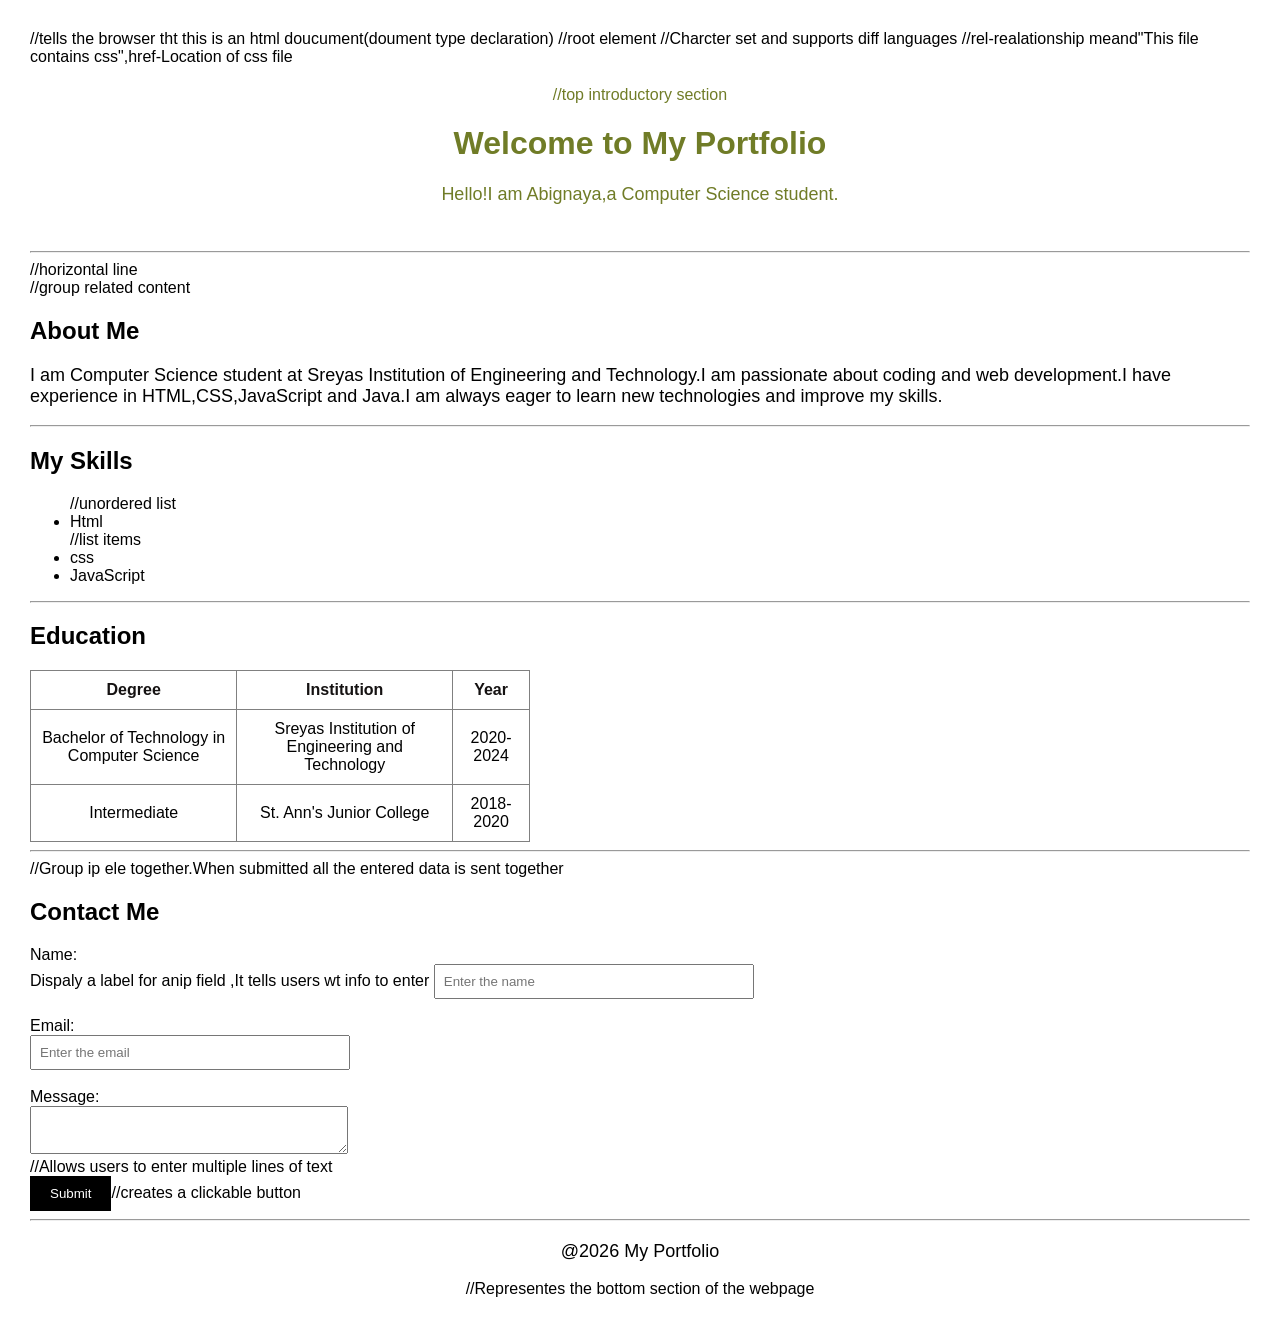
<file: index.html>
<!DOCTYPE html>//tells the browser tht this is an html doucument(doument type declaration)
<html lang="en">//root element
<head>
    <meta charset="UTF-8">//Charcter set and supports diff languages
    <meta name="viewport" content="width=device-width, initial-scale=1.0">
    <title>MY PORTFOLIO</title>
    <link rel="stylesheet" href="style.css">//rel-realationship meand"This file contains css",href-Location of css file
</head>
<body>
    <!--Header Section-->
       <header>//top introductory section
        <h1>Welcome to My Portfolio</h1>
        <p>Hello!I am Abignaya,a Computer Science student.</p>
       </header>
       <hr>//horizontal line
       <section>//group related content
        <h1>About Me </h1>
        <p>
            I am Computer Science student at Sreyas Institution of Engineering and Technology.I am passionate about coding and web development.I have experience in HTML,CSS,JavaScript and Java.I am always eager to learn new technologies and improve my skills.
        </p>
       </section>
       <hr>
       <section>
        <h1>My Skills</h1>
           <ul>//unordered list
            <li>Html</li>//list items
            <li>css</li>
            <li>JavaScript</li>
           </ul>
       </section>
       <hr>
       <section>
        <h2>Education</h2>
           <table border="1">
            <tr>
                <th>Degree</th>
                <th>Institution</th>
                <th>Year</th>
            </tr>
            <tr>
                <td>Bachelor of Technology in Computer Science</td>
                <td>Sreyas Institution of Engineering and Technology</td>
                <td>2020-2024</td>
            </tr>
            <tr>
                <td>Intermediate</td>
                <td>St. Ann's Junior College</td>
                <td>2018-2020</td>
            </tr>
        </table>
       </section>
       <hr>
       <section>
        <form>//Group ip ele together.When submitted all the entered data is sent together
        <h2>Contact Me</h2>
        <label>Name:</label><br>Dispaly a label for anip field ,It tells users wt info to enter
        <input type="text" placeholder="Enter the name"><br>
        <br>
        <label>Email:</label><br>
        <input type="text" placeholder="Enter the email"><br>
        <br>
        <label>Message:</label><br>
        <textarea row="1" col="30"></textarea><br>//Allows users to enter multiple lines of text
        <br>
        <button type="Submit">Submit</button>//creates a clickable button
        </form>
       </section>
       <hr>
       <footer>
        <p>@2026 My Portfolio</p>//Representes the bottom section of the webpage
       </footer>
    </body>
</html>
</file>
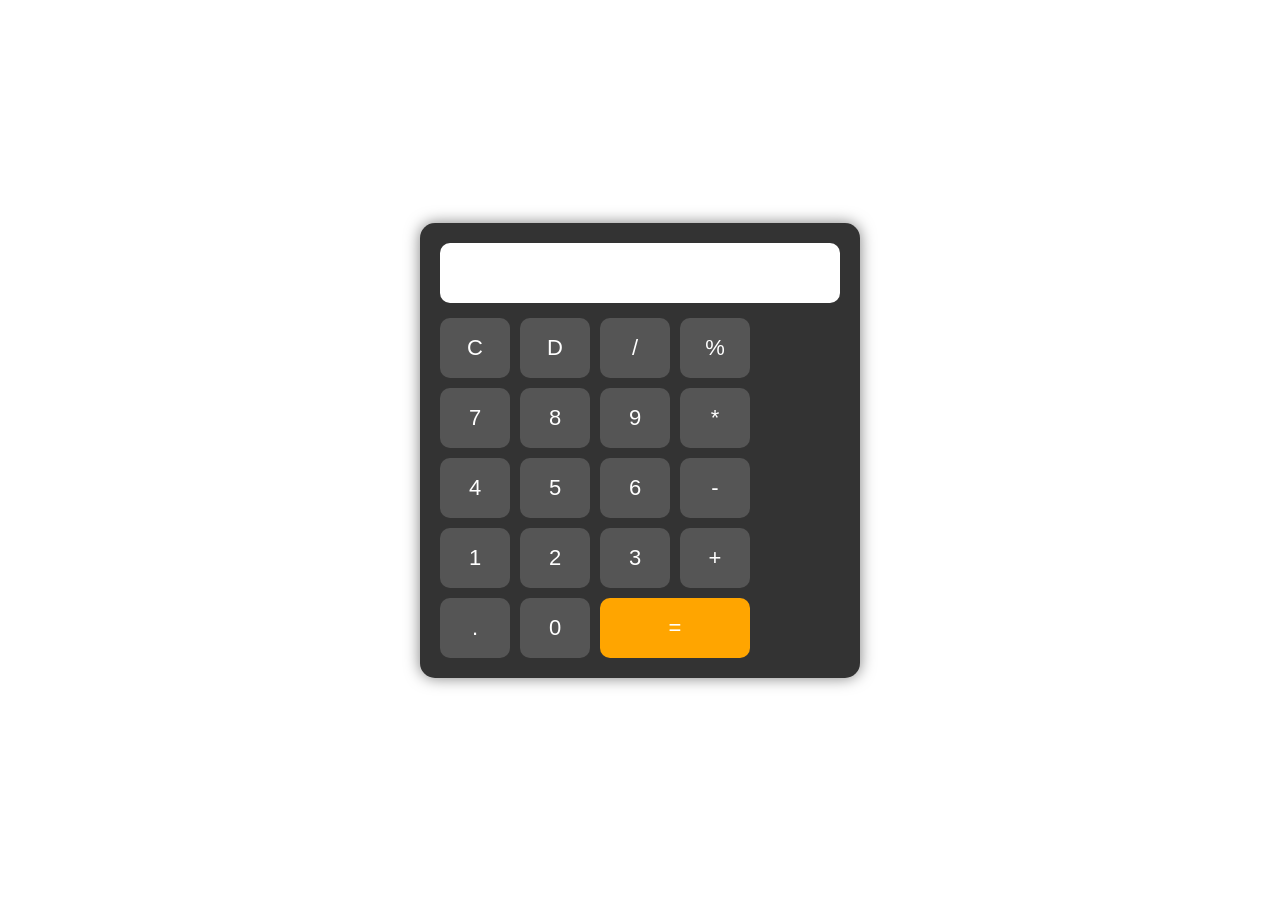
<file: day1(html)/cal.html>
<!DOCTYPE html>
<html lang="en">
<head>
    <meta charset="UTF-8">
    <meta name="viewport" content="width=device-width, initial-scale=1.0">
    <title>Calculator</title>
    <link rel="stylesheet" href="../day2(css),day3/cal.css">
</head>
<body>
    <div class="calculator">
        <input type="text" id="display" readonly>
     <div class="buttons">
        <button onclick="clearScreen()">C</button>
        <button onclick="Delete()">D</button>
        <button onclick="insert('/')">/</button>
        <button onclick="insert('%')">%</button>
        <br>

        <button onclick="insert('7')">7</button>
        <button onclick="insert('8')">8</button>
        <button onclick="insert('9')">9</button>
        <button onclick="insert('*')">*</button>
        <br>

        <button onclick="insert('4')">4</button>
        <button onclick="insert('5')">5</button>
        <button onclick="insert('6')">6</button>
        <button onclick="insert('-')">-</button>
        <br>

        <button onclick="insert('1')">1</button>
        <button onclick="insert('2')">2</button>
        <button onclick="insert('3')">3</button>
        <button onclick="insert('+')">+</button>
        <br>

        <button onclick="insert('.')">.</button>
        <button onclick="insert('0')">0</button>
        <button onclick="calculate()">=</button>
     </div>
    </div>
</body>
<script src="../day3,day4,day5/cal.js"></script>
</html>
</file>
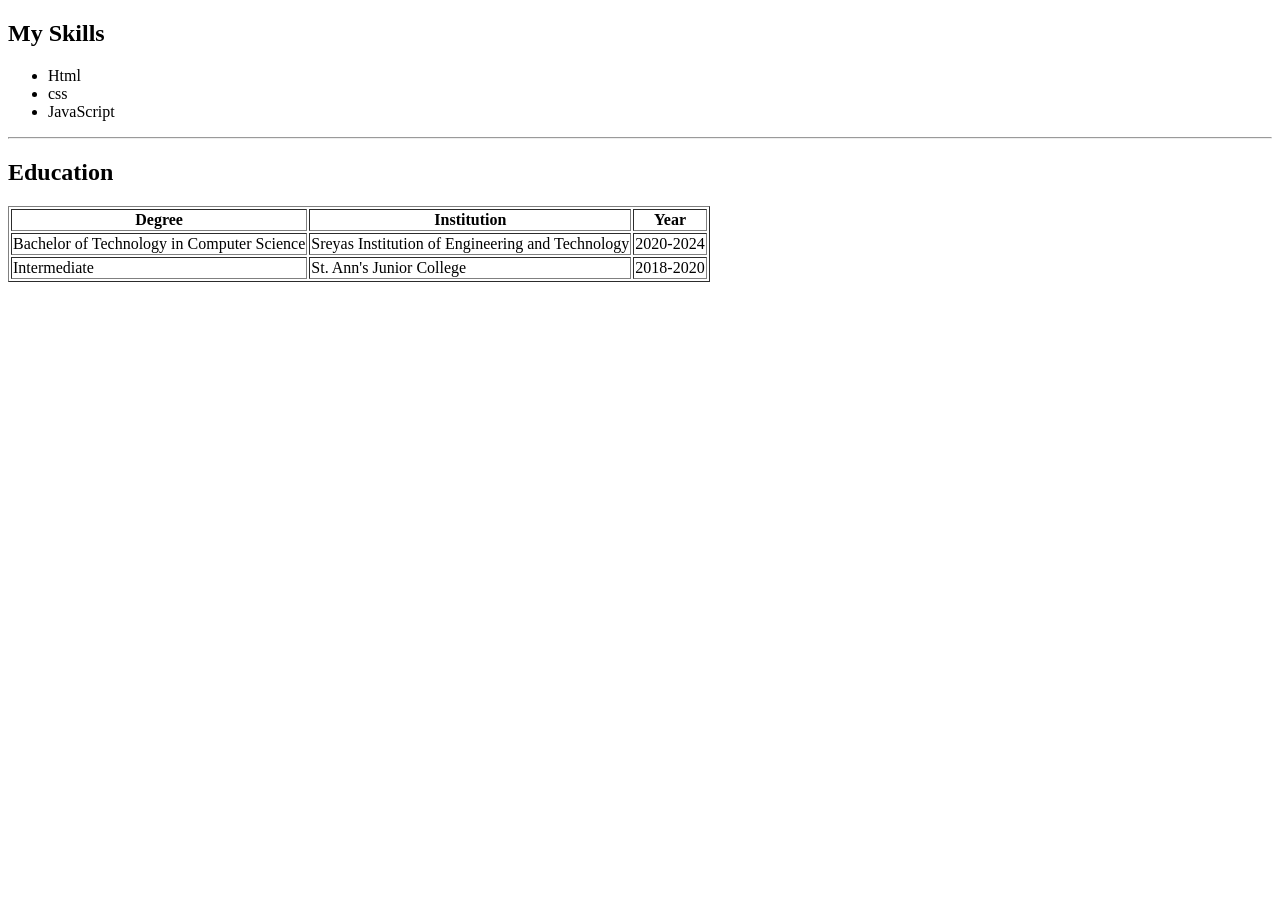
<file: day1(html)/practice1.html>
<!DOCTYPE html>
<html lang="en">
<head>
    <meta charset="UTF-8">
    <meta name="viewport" content="width=device-width, initial-scale=1.0">
    <title>Document</title>
</head>
<body>
    <section id="skills">
        <h1>My Skills</h1>
           <ul>
            <li>Html</li>
            <li>css</li>
            <li>JavaScript</li>
           </ul>
             <hr>
       <section id="Education">
        <h2>Education</h2>
           <table border="1">
            <tr>
                <th>Degree</th>
                <th>Institution</th>
                <th>Year</th>
            </tr>
            <tr>
                <td>Bachelor of Technology in Computer Science</td>
                <td>Sreyas Institution of Engineering and Technology</td>
                <td>2020-2024</td>
            </tr>
            <tr>
                <td>Intermediate</td>
                <td>St. Ann's Junior College</td>
                <td>2018-2020</td>
            </tr>
        </table>
       </section>
</body>
</html>
</file>
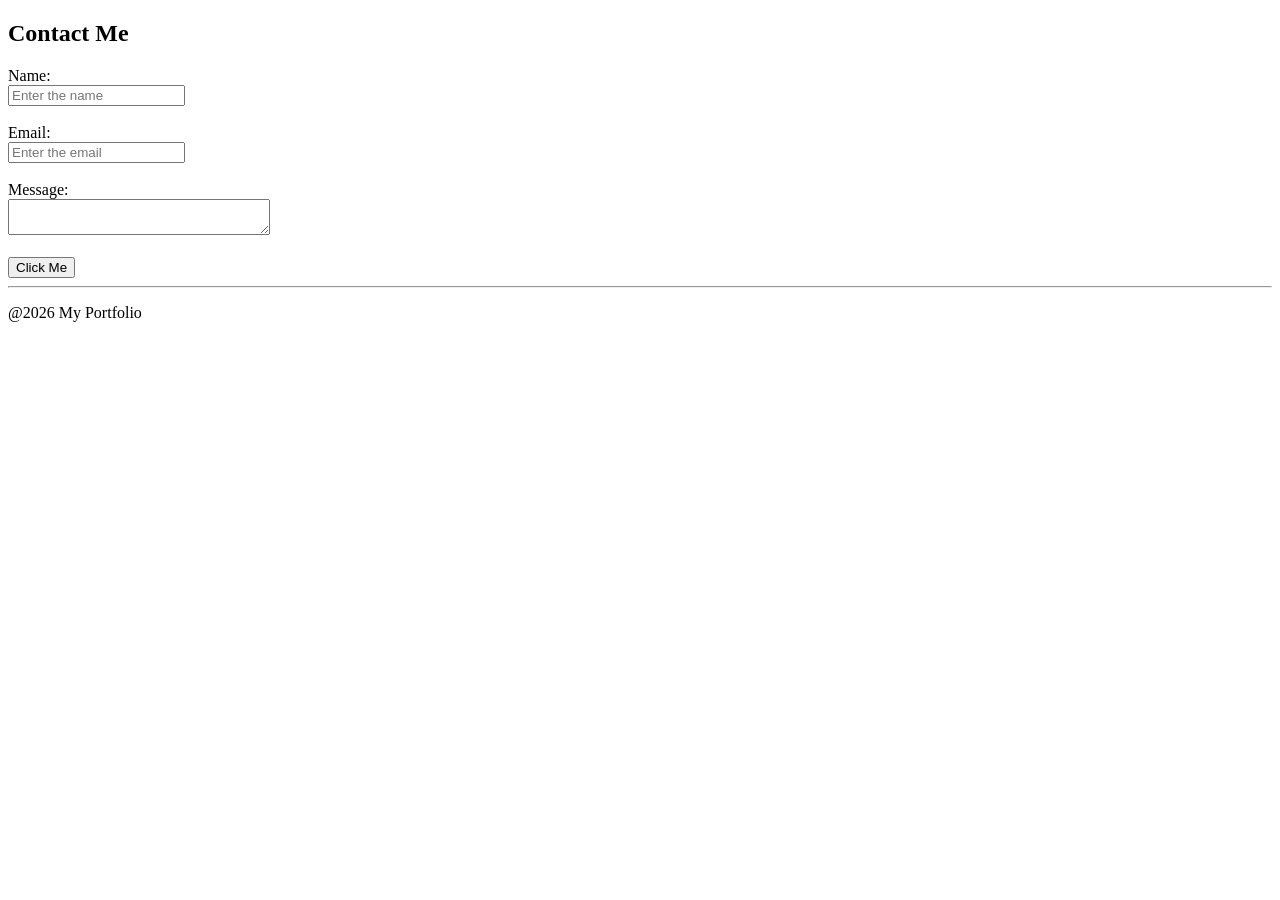
<file: day1(html)/practice2.html>
<!DOCTYPE html>
<html lang="en">
<head>
    <meta charset="UTF-8">
    <meta name="viewport" content="width=device-width, initial-scale=1.0">
    <title>Document</title>
</head>
<body>
    <section id="contact">
        <form>
        <h2>Contact Me</h2>
        <label>Name:</label><br>
        <input id="name" type="text" placeholder="Enter the name"><br>
        <br>
        <label>Email:</label><br>
        <input id="email" type="text" placeholder="Enter the email"><br>
        <br>
        <label>Message:</label><br>
        <textarea id="msg" row="4" cols="30"></textarea><br>
        <br>
        <button id="submitBtn" type="button">Click Me</button>
        </form>
       </section>
       <hr>
       <footer>
        <p>@2026 My Portfolio</p><br>
        <p id="date"></p>
        </footer>
        
</body>
</html>
</file>
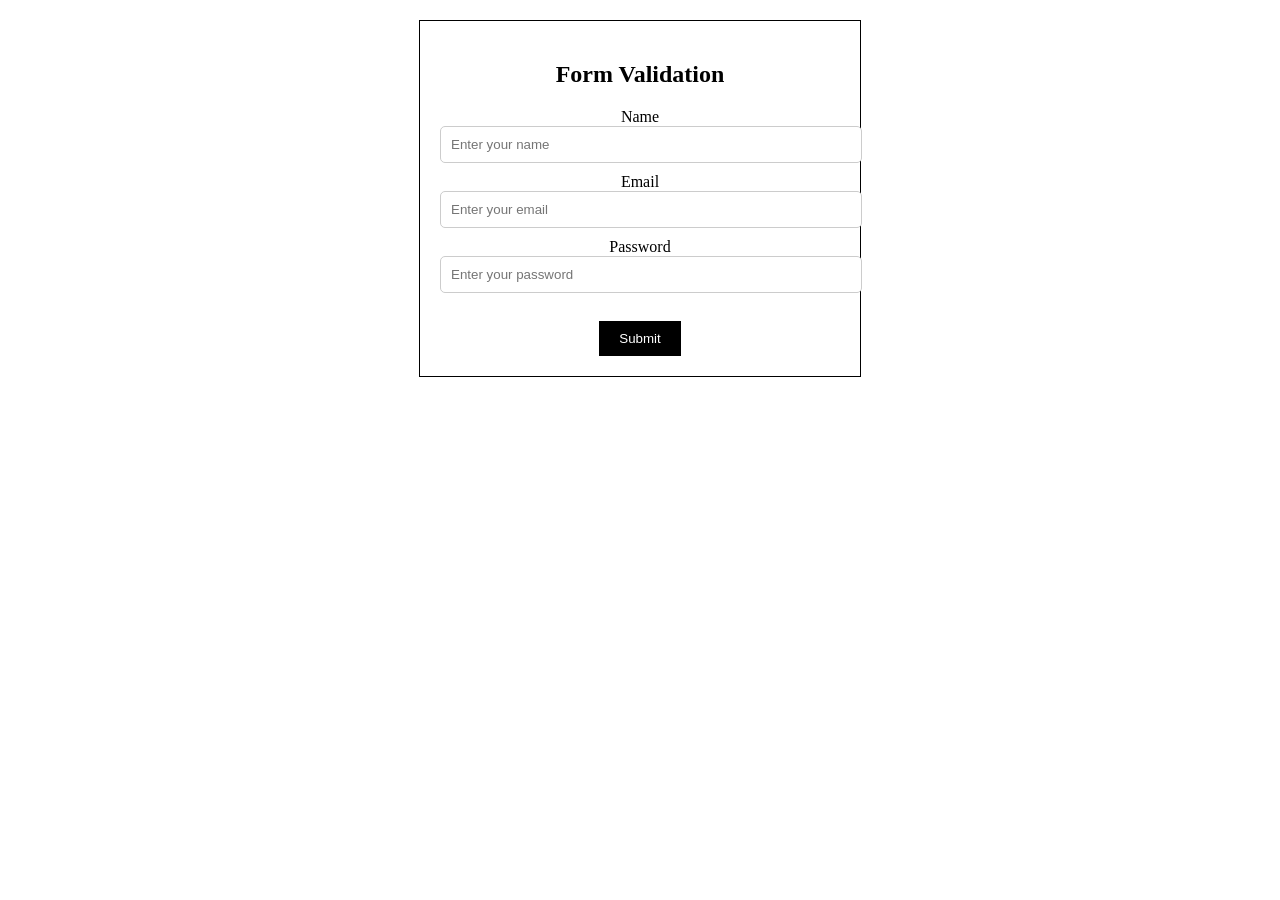
<file: day3,day4,day5/form.html>
<!DOCTYPE html>
<html lang="en">
<head>
    <meta charset="UTF-8">
    <meta name="viewport" content="width=device-width, initial-scale=1.0">
    <title>form validation</title>
    <style>
        .validation{
            border:1px solid black;
            width:400px;
            margin:20px auto;
            padding:20px;
            text-align:center;
            body{
                background-color:#f2e8e8;
                font-family:Arial,sans-serif;
                margin:30px;
                display:flex;
                justify-content:center;
                align-items:center;
                height:100vh;
            }
            form{
                margin-top:20px;
            }
            input{
                width:100%;
                padding:10px;
                margin-bottom:10px;
                border:1px solid #ccc;
                border-radius:5px;
            }
            button{
                background-color:black;
                color:white;
                padding:10px 20px;
                border:none;
                cursor:pointer;
            }
            button:hover{
                background-color:green;
                transform:scale(1.1);
            }
        
        }
    </style>
</head>

<body>
    <div class="validation">
        <h2>Form Validation</h2>
        <form action="">
            <label for="name">Name</label><br>
            <input type="text" id="name" placeholder="Enter your name"><br>
            <label for="email">Email</label><br>
            <input type="email" id="email" placeholder="Enter your email"><br>
            <label for="password">Password</label><br>
            <input type="password" id="password" placeholder="Enter your password"><br> <br>
            <button type="submit" onclick="validateForm(event)">Submit</button>
        </form>
    </div>
</body>
<script>
    function validateForm(event){
        event.preventDefault();
        let name=document.getElementById("name").value.trim();
        let email=document.getElementById("email").value.trim();
        let password=document.getElementById("password").value.trim();
       if(name==" "||email==""||password===""){
           alert("please fill the required fields");
       }
       else if(!email.includes('@')||!email.includes('.com')){
           alert("please enter a valid email");
       }
       else{
           alert("Form submitted successfully");
       }

    }

</script>
</html>
</file>
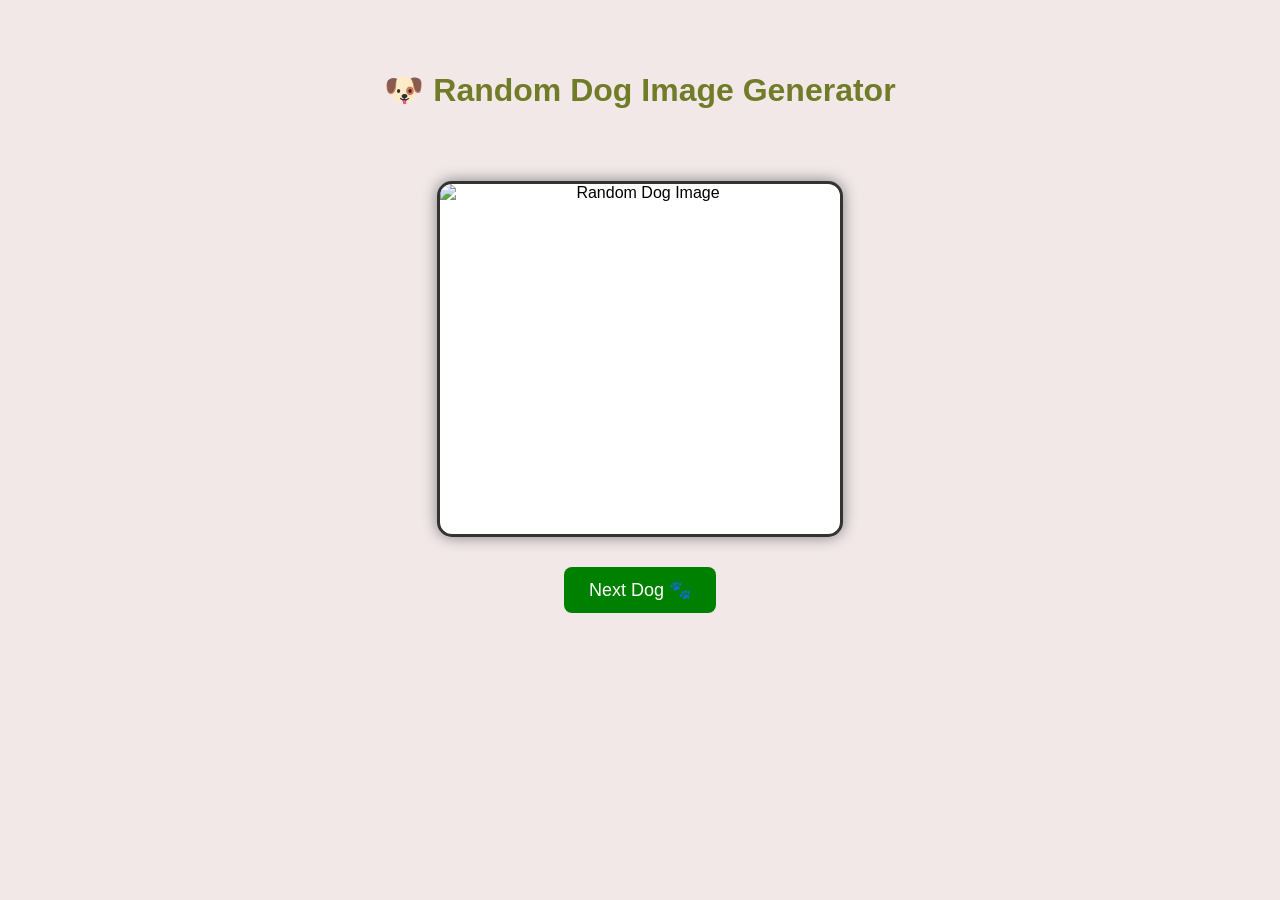
<file: day8/project.html>
<!DOCTYPE html>
<html lang="en">
<head>
    <meta charset="UTF-8">
    <meta name="viewport" content="width=device-width, initial-scale=1.0">
    <title>Random Dog Image</title>
    <link rel="stylesheet" href="style.css">
</head>
<body>

<header>
    <h1>🐶 Random Dog Image Generator</h1>
</header>

<div class="container">
    <img id="dogImage" alt="Random Dog Image">
</div>

<button id="btn">Next Dog 🐾</button>

<script src="product.js"></script>

</body>
</html>
</file>
<file: style.css>
body{
   background-color:#ffffff;
   font-family:Arial,sans-serif;
   margin:30px;
}
header{
    background-colour:rgba(55, 61, 245, 0);
    color:rgb(112, 124, 39);
    text-align:center;
    padding:20px;
}
h2{
    colour:rgb(66, 66, 73);
}
p{
    font-size:18px;
}
table{                                                            

    width:500px;
    border-collapse:collapse;
}
th{
    background-colour:navy;
    color:rgb(21, 18, 18);
}
th,td{
    padding:10px;
    text-align:center;
}
input,textarea{
    width:300px;
    padding:8px;
}
button{
    background-color:black;
    color:white;
    padding:10px 20px;
    border:none;
    cursor:pointer;

}
button:hover{
    background-color:green;
}
footer{
    text-align:center;
    margin-top:20px;
    
}
</file>
<file: day2(css),day3/cal.css>
*{
    margin:0;
    padding:0;
    box-sizing:border-box;
    font-family:Arial, sans-serif;
}

body{
    display:flex;
    justify-content:center;
    align-items:center;
    height:100vh;
    background:white;
}

.calculator{
    background:#333;
    padding:20px;
    border-radius:15px;
    box-shadow:0 0 15px rgba(0,0,0,0.5);
}

#display{
    width:100%;
    height:60px;
    margin-bottom:15px;
    font-size:30px;
    text-align:right;
    padding:10px;
    border:none;
    border-radius:10px;
    background:#fff;
}

.buttons{
    display:grid;
    grid-template-columns:repeat(5,70px);
    gap:10px;
}

button{
    height:60px;
    font-size:22px;
    border:none;
    border-radius:10px;
    cursor:pointer;
    background:#555;
    color:white;
    transition:0.3s;
}

button:hover{
    background:#777;
}

button:active{
    transform:scale(0.95);
}

button:last-child{
    grid-column:span 2;
    background:orange;
}

button:last-child:hover{
    background:darkorange;
}
</file>
<file: day8/style.css>
body{
    background-color:#f2e8e8;
    font-family:Arial,sans-serif;
    margin:30px;
    text-align:center;
}

header{
    color:rgb(112,124,39);
    padding:20px;
    animation:fadeIn 1s ease-in-out;
}

@keyframes fadeIn{
    from{
        opacity:0;
    }
    to{
        opacity:1;
    }
}

.container{

    width:400px;
    height:350px;

    margin:30px auto;

    border:3px solid #333;

    border-radius:15px;

    overflow:hidden;

    background:white;

    display:flex;

    justify-content:center;

    align-items:center;

    box-shadow:0px 0px 15px gray;

}

.container img{

    width:100%;
    height:100%;

    object-fit:cover;

}

button{

    padding:12px 25px;

    background:green;

    color:white;

    border:none;

    border-radius:8px;

    cursor:pointer;

    font-size:18px;

}

button:hover{

    background:darkgreen;

}
@media(max-width:768px){
    .container{
        width:300px;
        height:250px;
    }
    button{
        padding:10px 20px;
        font-size:16px;
    }
}
</file>
